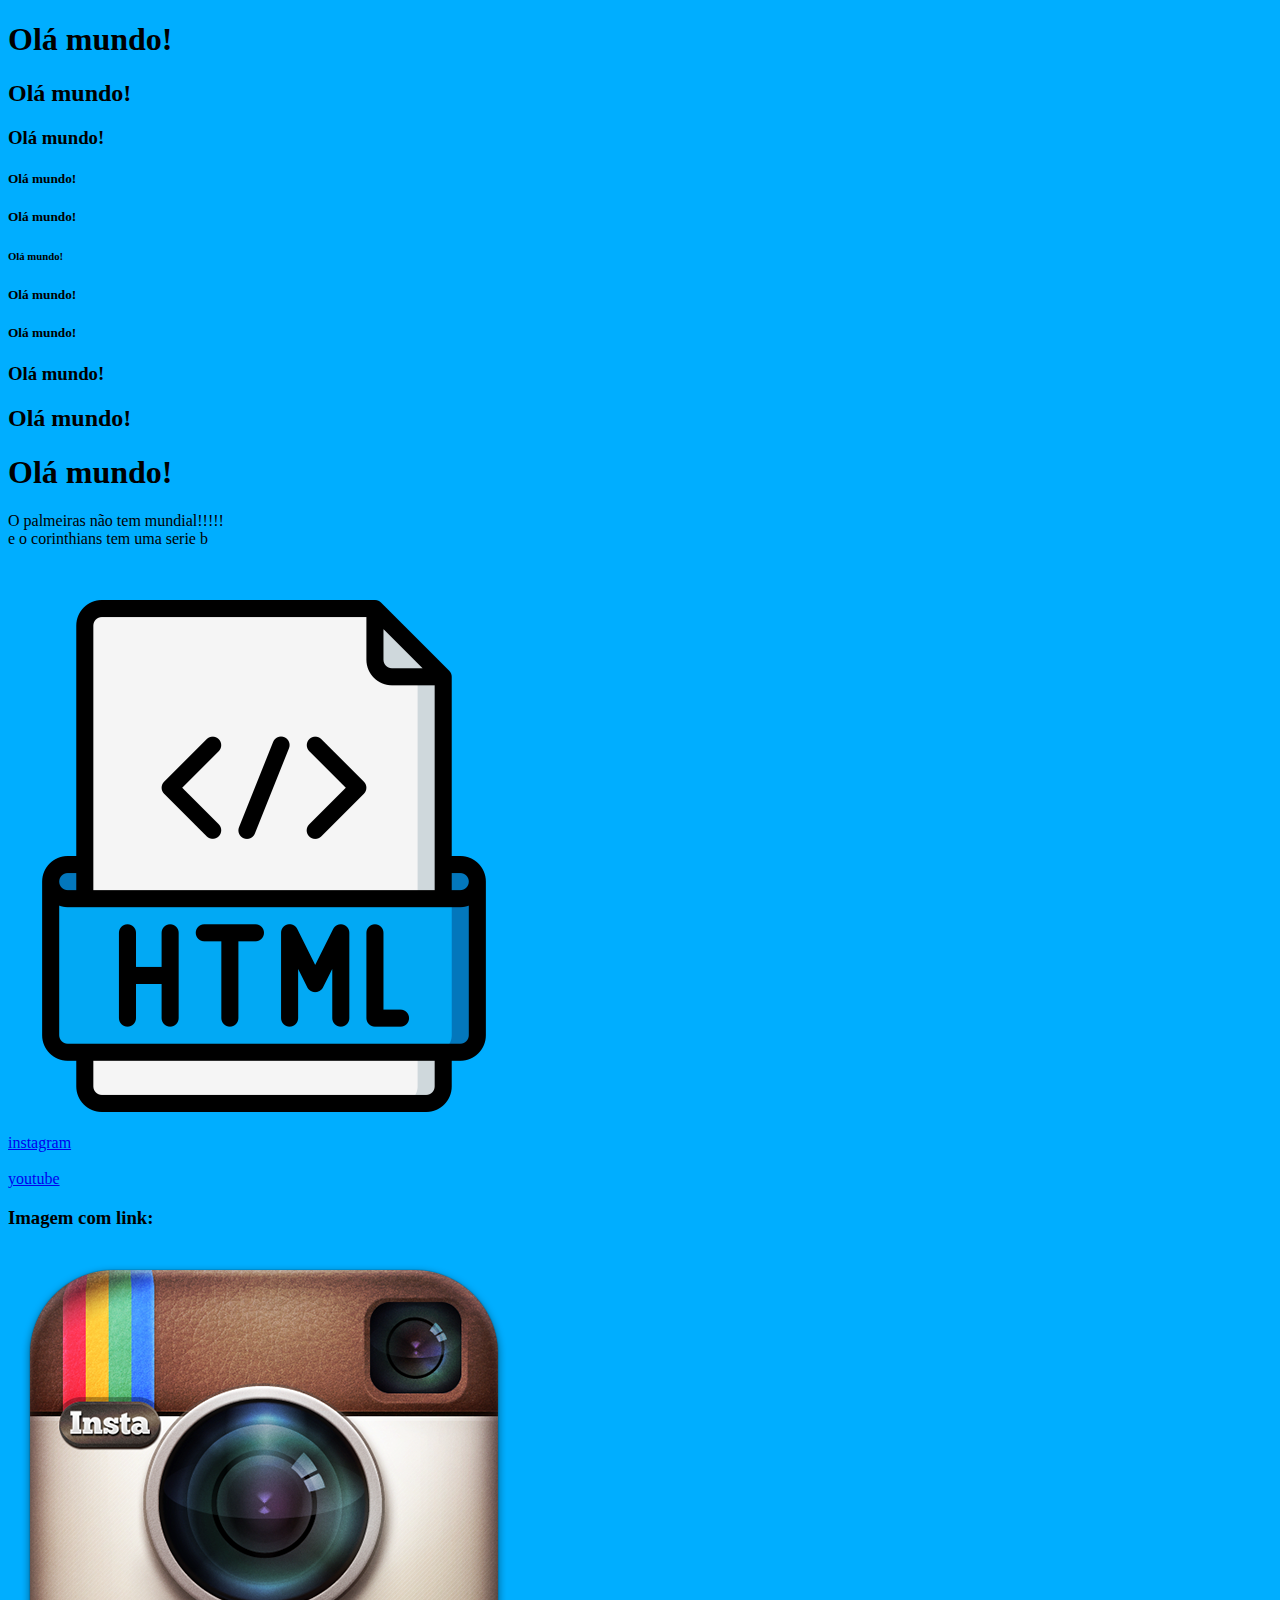
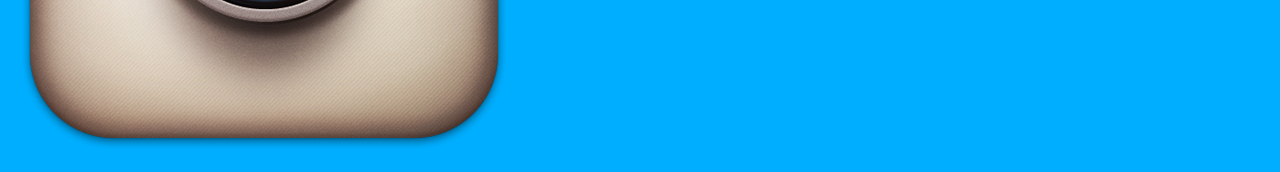
<file: index.html>
<!DOCTYPE html>
<html lang="pt-BR">
   <!-- Essa é a tag de comentário -->
   <head>
        <meta charset="UTF-8">
        <meta name="viewport" content="width=device-width, initial-scale=1.0">
        <title>Pagina web</title>
        <link rel="icon" href="Santos_Logo.png" type="image/png"
   </head>
  
   <body>
    <a href=""></a>
        <h1> Olá mundo! </h1>
        <h2> Olá mundo! </h2>
        <h3> Olá mundo! </h3>
        <h5> Olá mundo! </h4>
        <h5> Olá mundo! </h5>
        <h6> Olá mundo! </h6>
        <h5> Olá mundo! </h5>
        <h5> Olá mundo! </h4>
        <h3> Olá mundo! </h3>
        <h2> Olá mundo! </h2>
        <h1> Olá mundo! </h1>
        <p> O palmeiras não tem mundial!!!!! <br>
            e o corinthians tem uma serie b </p>
        <br><br>
        <img src="icone1.png" alt="Imagem" title="Imagem do html">
        <br><br>
        <a href="https://www.instagram.com/" > instagram </a>
        <br><br>
        <a href="https://www.youtube.com/" target="_blank">youtube </a>
       
        <h3>Imagem com link:</h3>
        <a href="https://www.instagram.com/" target="_blank">
            <img src="insta.png" title="Ir ao instagram"
                 alt="Imagem do instagram com link"
        </a>
        
   <style>
        body{
            background-color:rgb(0, 174, 255)
            
        }


    </style>
    
   </body>


   
</html>

<!DOCTYPE html>
<html lang="en">
<head>
    <meta charset="UTF-8">
    <meta name="viewport" content="width=device-width, initial-scale=1.0">
    <title>Document</title>
</head>
<body>
    
</body>
</html>
</file>
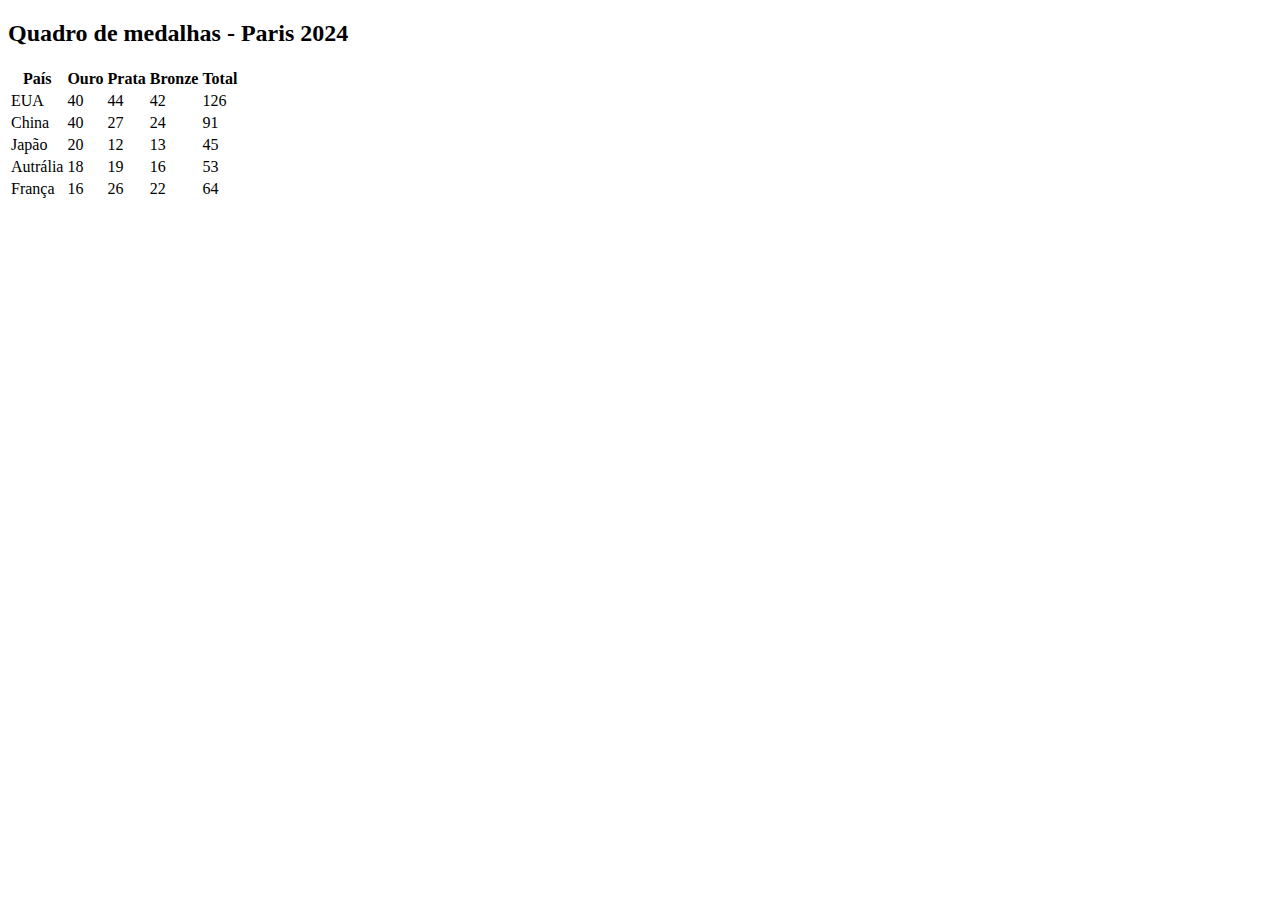
<file: Exemplo_quadroMedalhas/index.html>
<!DOCTYPE html>
<html lang="pt-BR">
  <head>
    <meta charset="UTF-8" />
    <meta name="viewport" content="width=device-width, initial-scale=1.0" />
    <meta
      name="descripition"
      content="Quadro de medalhas dos jogos olímpicos(Olimpíadas) de Paris 2024"
    />
    <title>Quadro de medalhas</title>
  </head>
  <body>
    <h2>Quadro de medalhas - Paris 2024</h2>
    <table>
      <thead>
        <tr>
          <th>País</th>
          <th>Ouro</th>
          <th>Prata</th>
          <th>Bronze</th>
          <th>Total</th>
        </tr>
      </thead>
      <tbody>
        <tr>
          <td>EUA</td>
          <td>40</td>
          <td>44</td>
          <td>42</td>
          <td>126</td>
        </tr>
        <tr>
          <td>China</td>
          <td>40</td>
          <td>27</td>
          <td>24</td>
          <td>91</td>
        </tr>
        <tr>
          <td>Japão</td>
          <td>20</td>
          <td>12</td>
          <td>13</td>
          <td>45</td>
        </tr>
        <tr>
          <td>Autrália</td>
          <td>18</td>
          <td>19</td>
          <td>16</td>
          <td>53</td>
        </tr>
        <tr>
          <td>França</td>
          <td>16</td>
          <td>26</td>
          <td>22</td>
          <td>64</td>
        </tr>
      </tbody>
    </table>
  </body>
</html>

<!-- meta name description = serve para ativar, facilitar os motores de busca-->
</file>
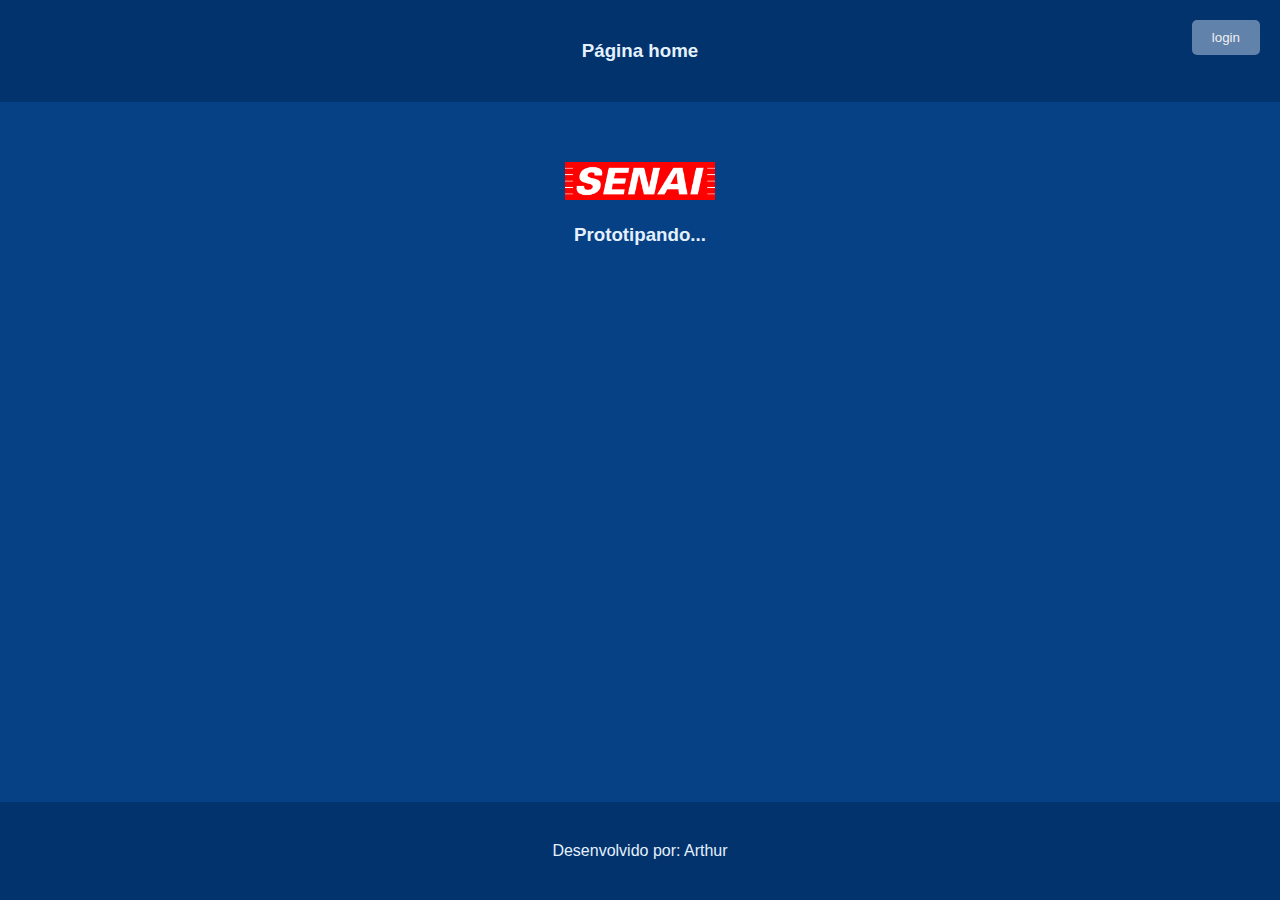
<file: Prototipando/index.html>
<!DOCTYPE html>
<html lang="pt-BR">

<head>
  <meta charset="UTF-8" />
  <meta name="viewport" content="width=device-width, initial-scale=1.0" />
  <title>Prototipando index</title>

  <!--Incluindo o arquivo de estilização(css)-->
  <link rel="stylesheet" href="styles.css" />
</head>

<body>
  <!--Tag semântica de cabeçario-->
  <header>
    <h3>Página home</h3>
    <button onclick="window.location.href='login.html'">login</button>
  </header>

  <!--Tag semântica para organização do conteúdo do site-->
  <main>
    <!--Primeira seção do conteúdo-->
    <section>
      <img src="senaisplogo.png" alt="Logo SENAI SP" />
    </section>

    <!--Segunda seção do conteúdo-->
    <section>
      <h3>Prototipando...</h3>
    </section>
  </main>

  <footer>
    <p>Desenvolvido por: Arthur</p>
  </footer>
</body>

</html>
</file>
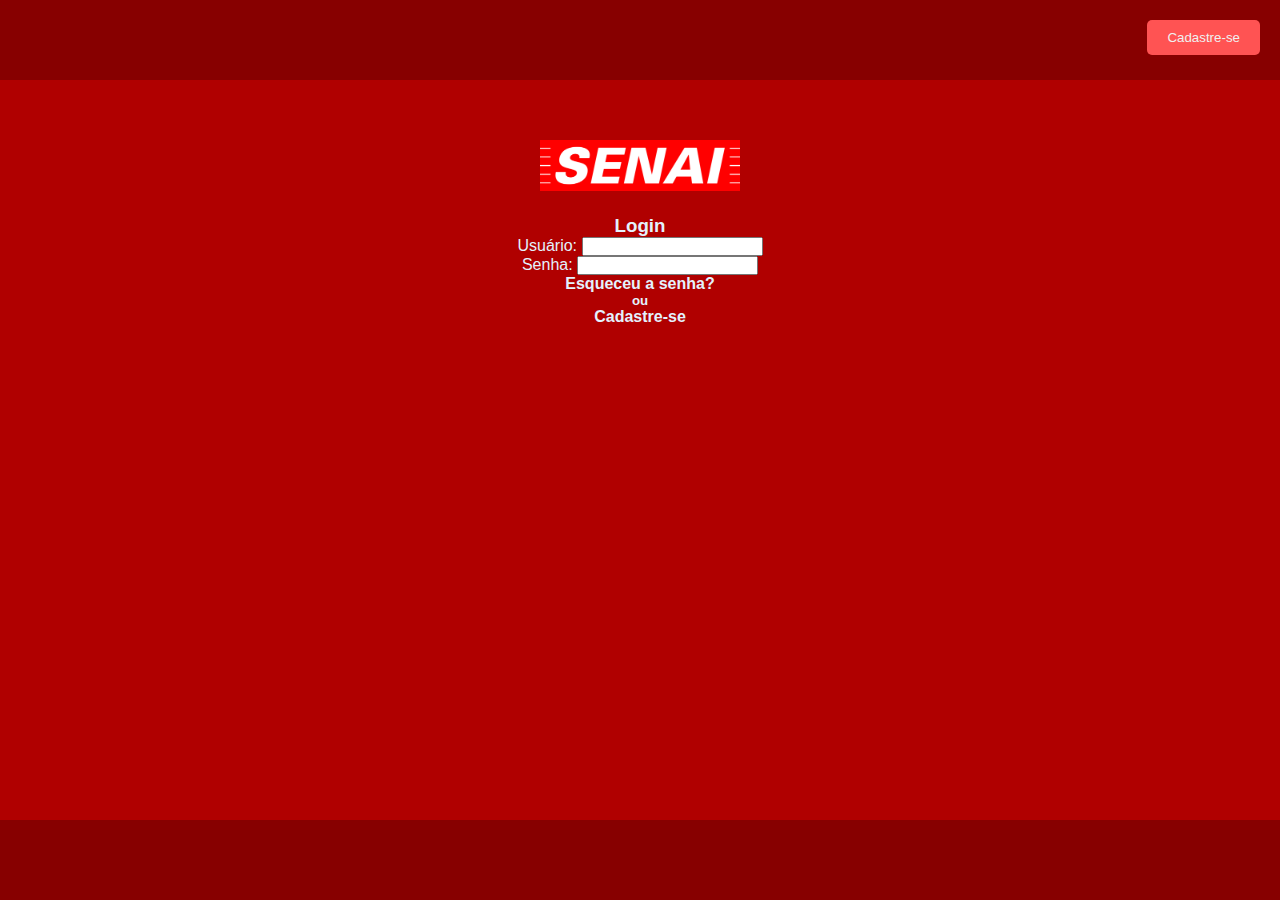
<file: Sprint/index.html>
<!DOCTYPE html>
<html lang="pt-BR">
  <head>
    <meta charset="UTF-8" />
    <meta name="viewport" content="width=device-width, initial-scale=1.0" />
    <title>Agendador de Salas SENAI</title>

    <!--Incluindo o arquivo de estilização(css)-->
    <link rel="stylesheet" href="styles.css" />
  </head>

  <body>
    <!--Tag semântica de cabeçario-->
    <header>
      <button onclick="window.location.href='cadastro.html'">Cadastre-se</button>
    </header>

    <!--Tag semântica para organização do conteúdo do site-->
    <main>
      <!--Primeira seção do conteúdo-->
      <section>
        <img src="senaisplogo.png" alt="Logo SENAI SP" />
      </section>

      <!--Segunda seção do conteúdo-->
      <section>
        <form>
          <h3>Login</h3>
          <label for="username"> Usuário: </label>
          <input type="text" name="username" />
          <br>
          <label for="senha"> Senha: </label>
          <input type="password" name="senha" />
          <h4>Esqueceu a senha? </h4>
          <h5>ou</h5>
          <h4>Cadastre-se</h4>
        </form>
      </section>
    </main>

    <footer>
      
    </footer>
  </body>
</html>
</file>
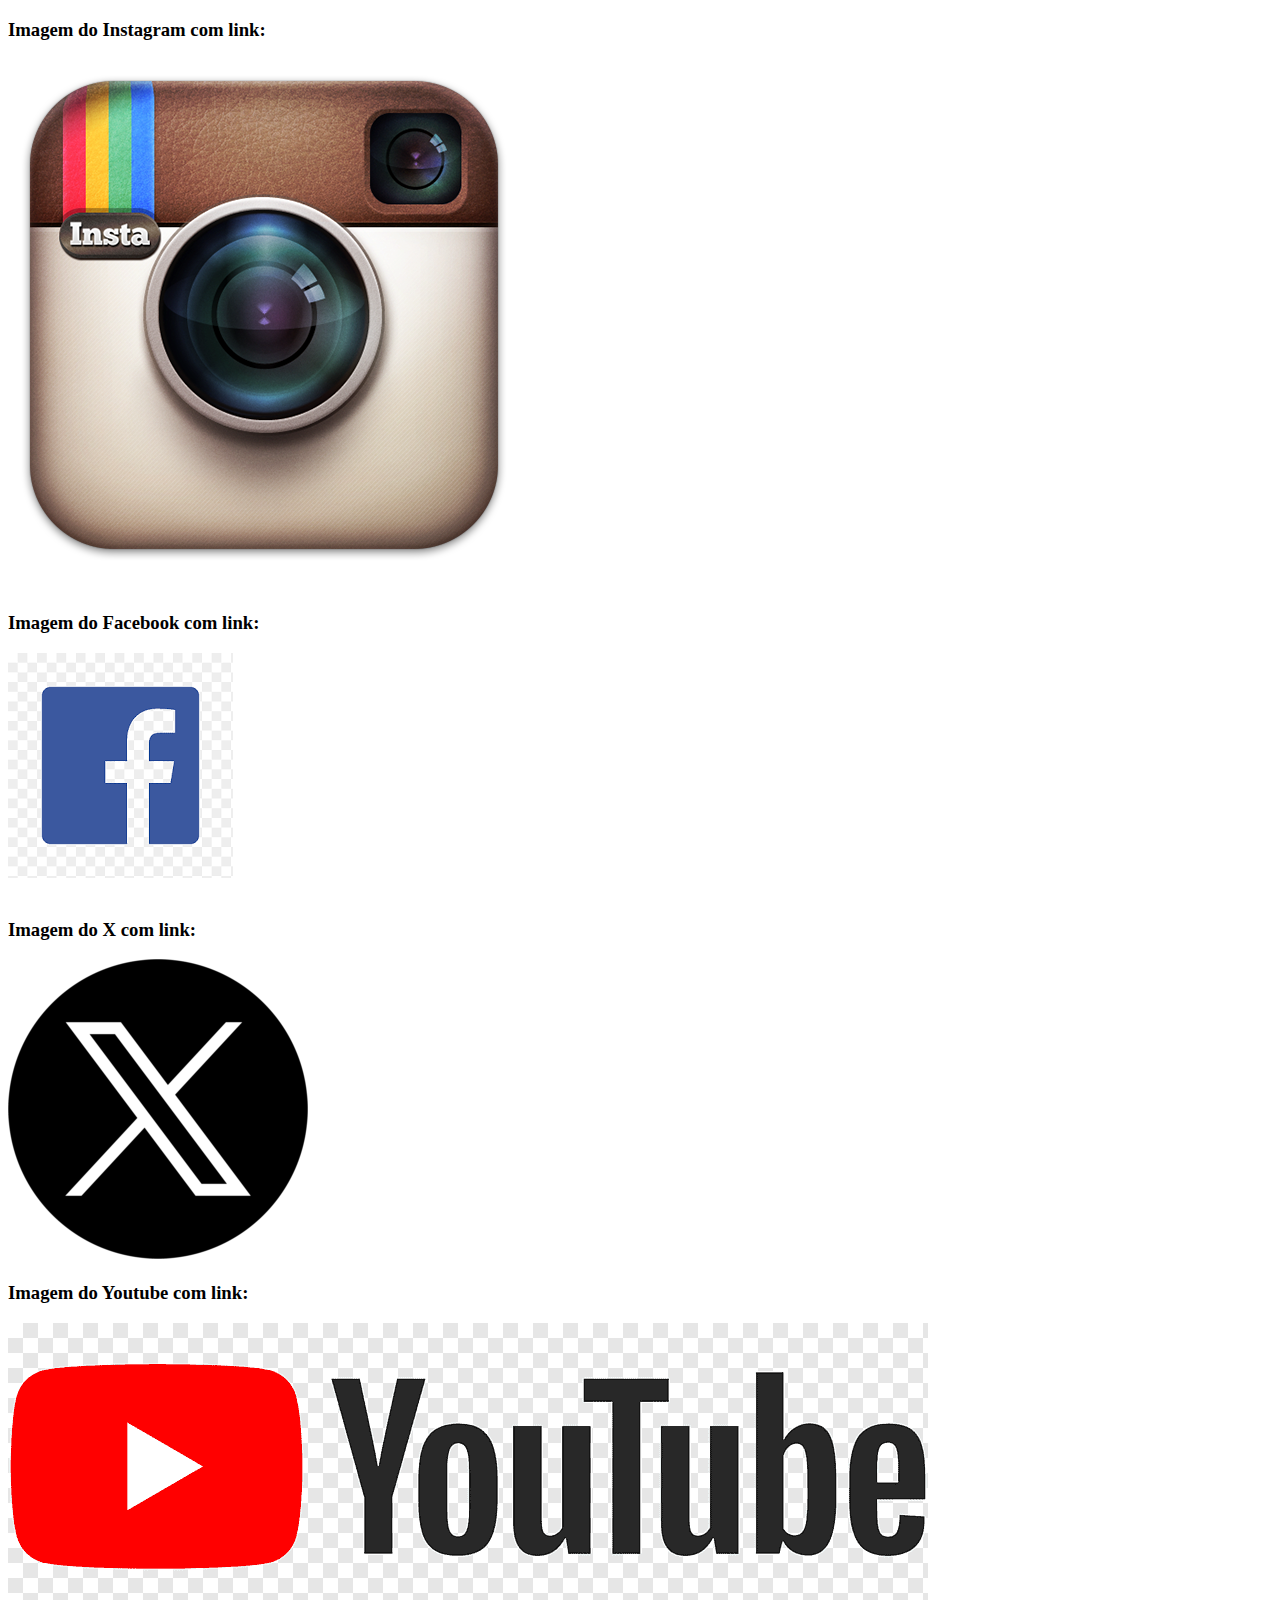
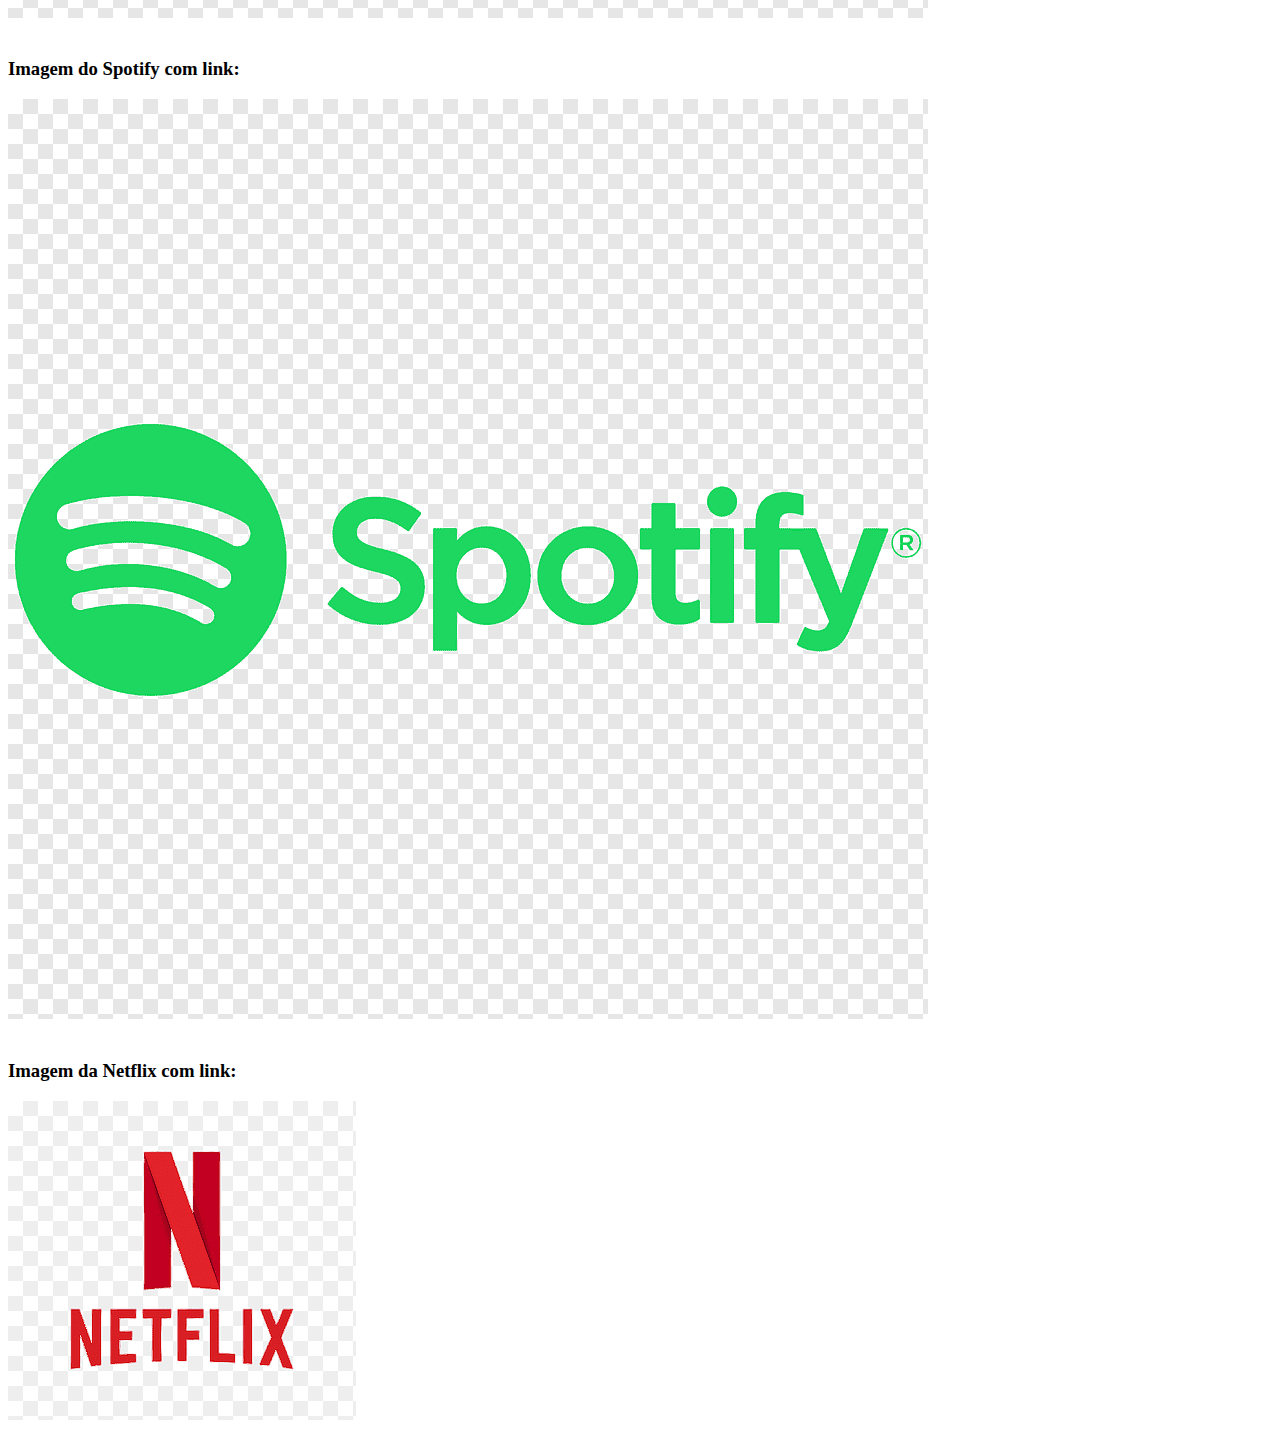
<file: Arthur.html>
<!DOCTYPE html>
<html lang="pt-BR">
<head>
    <meta charset="UTF-8">
    <meta name="viewport" content="width=device-width, initial-scale=1.0">
    <title>Página Web</title>
    <link rel="icon" href="icone1.png" type="image/png">
</head>
<body>
    <h3>Imagem do Instagram com link:</h3>
    <a href="https://www.instagram.com/" target="_blank">
        <img src="insta.png" title="Ir ao Instagram" alt="Imagem do Instagram com link">
    </a>
    <br><br>

    <h3>Imagem do Facebook com link:</h3>
    <a href="https://www.facebook.com/?locale=pt_BR" target="_blank">
        <img src="Facebook.png" title="Ir ao Facebook" alt="Imagem do Facebook com link">
    </a>
    <br><br>

    <h3>Imagem do X com link:</h3>
    <a href="https://x.com/?lang=pt-br" target="_blank">
        <img src="X_logo.png" title="Ir ao X" alt="Imagem do X com link">
    </a>

    <h3>Imagem do Youtube com link:</h3>
    <a href="https://www.youtube.com/?app=desktop&hl=pt" target="_blank">
        <img src="Youtube.png" title="Ir ao X" alt="Imagem do Youtube com link">
    </a>
    <br><br>

    <h3>Imagem do Spotify com link:</h3>
    <a href="https://open.spotify.com/intl-pt" target="_blank">
        <img src="Spotify.png" title="Ir ao X" alt="Imagem do Spotify com link">
    </a>
    <br><br>

    <h3>Imagem da Netflix com link:</h3>
    <a href="https://www.netflix.com/br/" target="_blank">
        <img src="netflix.png" title="Ir ao X" alt="Imagem da Netflix com link">
    </a>
    <br><br>


</body>
</html>
</file>
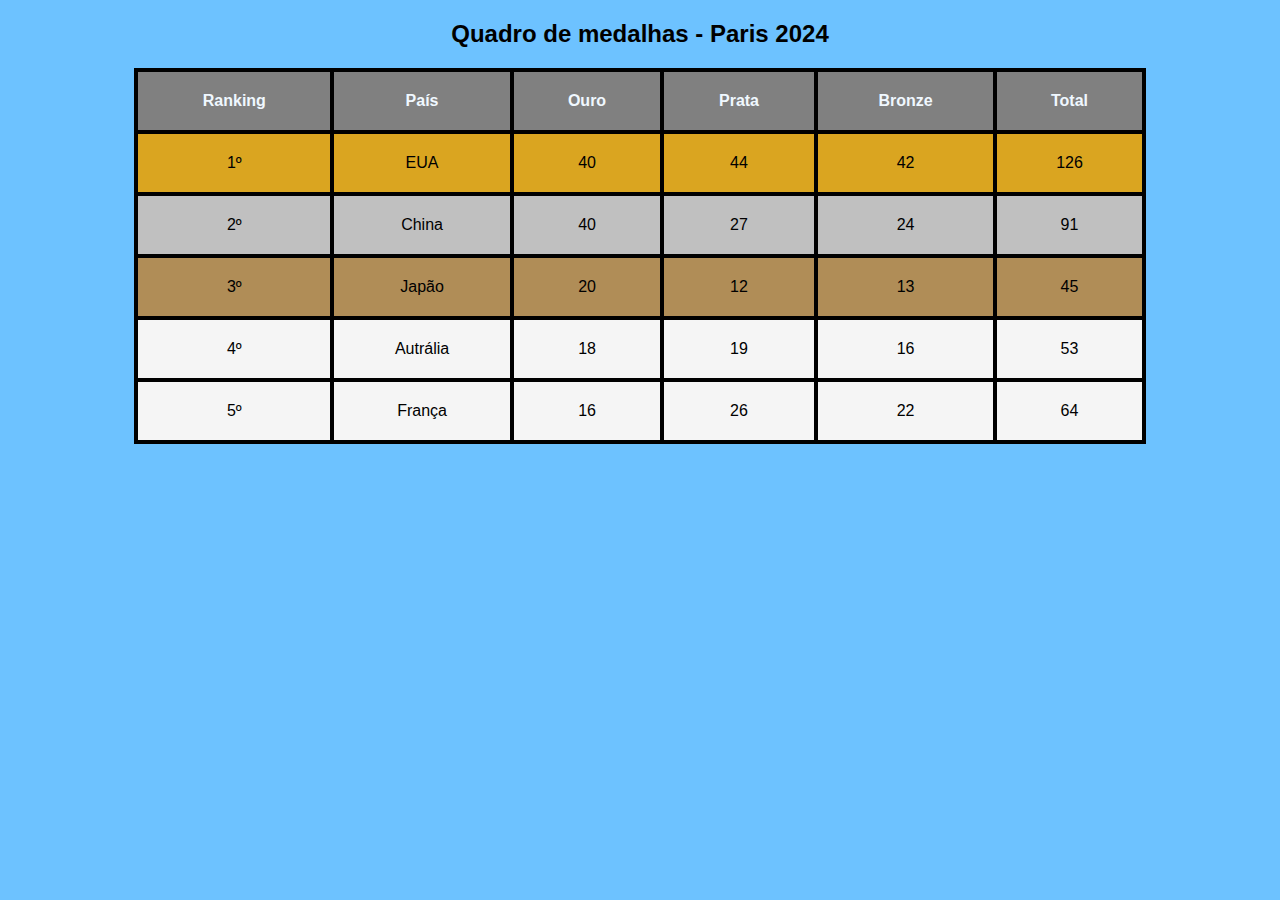
<file: Exemplo_quadroMedalhas/indexEstilizado.html>
<!DOCTYPE html>
<html lang="pt-BR">
  <head>
    <meta charset="UTF-8" />
    <meta name="viewport" content="width=device-width, initial-scale=1.0" />
    <meta
      name="descripition"
      content="Quadro de medalhas dos jogos olímpicos(Olimpíadas) de Paris 2024"
    />
    <title>Quadro de medalhas</title>
    <style>
      body {
        font-family: Arial, Helvetica, sans-serif;
        background-color: #0095ff92;
      }
      table {
        border: 4px solid black;
        width: 80%;
        margin: 20px auto;
        font-family: Arial, Helvetica, sans-serif;
        border-collapse: collapse;
        background-color: whitesmoke;
      }

      th,td {
        border: 4px solid black;
        text-align: center;
        padding: 20px;
      }

      th {
        /* th é o cabeçario*/
        background-color: gray;
        color: aliceblue; /*color é a letra */
      }

      tr:nth-child(1) {
        background-color: goldenrod;
      }

      tr:nth-child(2) {
        background-color: silver;
      }

      tr:nth-child(3) {
        background-color: rgb(176, 141, 87); /*Bronze*/
      }
    </style>
  </head>
  <body>
    <center><h2>Quadro de medalhas - Paris 2024</h2></center>
    <table>
      <thead>
        <tr>
          <th>Ranking</th>
          <th>País</th>
          <th>Ouro</th>
          <th>Prata</th>
          <th>Bronze</th>
          <th>Total</th>
        </tr>
      </thead>
      <tbody>
        <tr>
          <td>1º</td>
          <td>EUA</td>
          <td>40</td>
          <td>44</td>
          <td>42</td>
          <td>126</td>
        </tr>
        <tr>
          <td>2º</td>
          <td>China</td>
          <td>40</td>
          <td>27</td>
          <td>24</td>
          <td>91</td>
        </tr>
        <tr>
          <td>3º</td>
          <td>Japão</td>
          <td>20</td>
          <td>12</td>
          <td>13</td>
          <td>45</td>
        </tr>
        <tr>
          <td>4º</td>
          <td>Autrália</td>
          <td>18</td>
          <td>19</td>
          <td>16</td>
          <td>53</td>
        </tr>
        <tr>
          <td>5º</td>
          <td>França</td>
          <td>16</td>
          <td>26</td>
          <td>22</td>
          <td>64</td>
        </tr>
      </tbody>
    </table>
  </body>
</html>

<!-- meta name description = serve para ativar, facilitar os motores de busca-->
<!-- width: 80% ocupa 80% do espaço do navegador-->
</file>
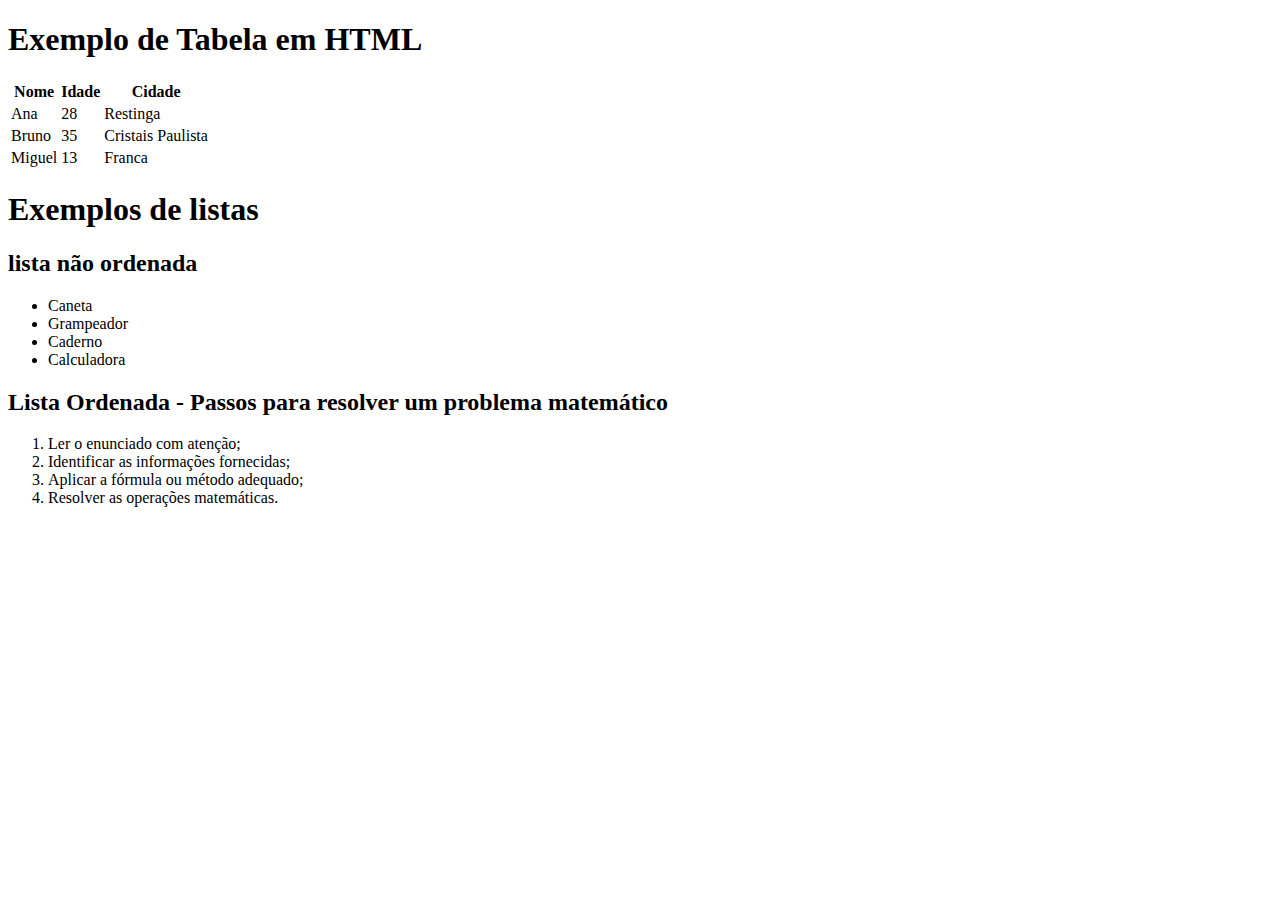
<file: Exemplos_iniciais/index1.html>
<!DOCTYPE html>
<html lang="pt-BR">
  <head>
    <meta charset="UTF-8" />
    <meta name="viewport" content="width=device-width, intial-scale=1.0" />
    <meta
      name="descripition"
      content="Este é um exemplo de utilização das tags relacionadas a tabela e listas"
    />
    <title>Exemplo Tabelas Listas</title>
  </head>
  <body>
    <h1>Exemplo de Tabela em HTML</h1>

    <!--Exemplo de utilização da tag table-->
    <table>
      <thead>
        <!--Cabeçalho da tabela-->
        <!-- th: Define os tipos das colunas, ela deixa em negrito-->
        <th>Nome</th>
        <th>Idade</th>
        <th>Cidade</th>
      </thead>
      <tbody>
        <tr>
          <!-- tr: Define uma linha-->
          <!-- td: Define o valor da célula-->
          <td>Ana</td>
          <td>28</td>
          <td>Restinga</td>
        </tr>
        <tr>
          <td>Bruno</td>
          <td>35</td>
          <td>Cristais Paulista</td>
        </tr>
        <tr>
          <td>Miguel</td>
          <td>13</td>
          <td>Franca</td>
        </tr>
      </tbody>
    </table>
    <h1>Exemplos de listas</h1>
    <h2>lista não ordenada</h2>
    <ul>
      <!-- unordered list -->
      <li>Caneta</li>
      <li>Grampeador</li>
      <li>Caderno</li>
      <li>Calculadora</li>
    </ul>

    <!--Exemplo de lista ordenada-->
    <h2>Lista Ordenada - Passos para resolver um problema matemático</h2>
    <ol> <!-- Ordered list - lista ordenada-->
        <li>Ler o enunciado com atenção;</li>
        <li>Identificar as informações fornecidas;</l1>
        <li>Aplicar a fórmula ou método adequado;</li>
        <li>Resolver as operações matemáticas.</li>
    </ol>
  </body>
</html>

<!-- shift + alt + F = identa o codigo -->
</file>
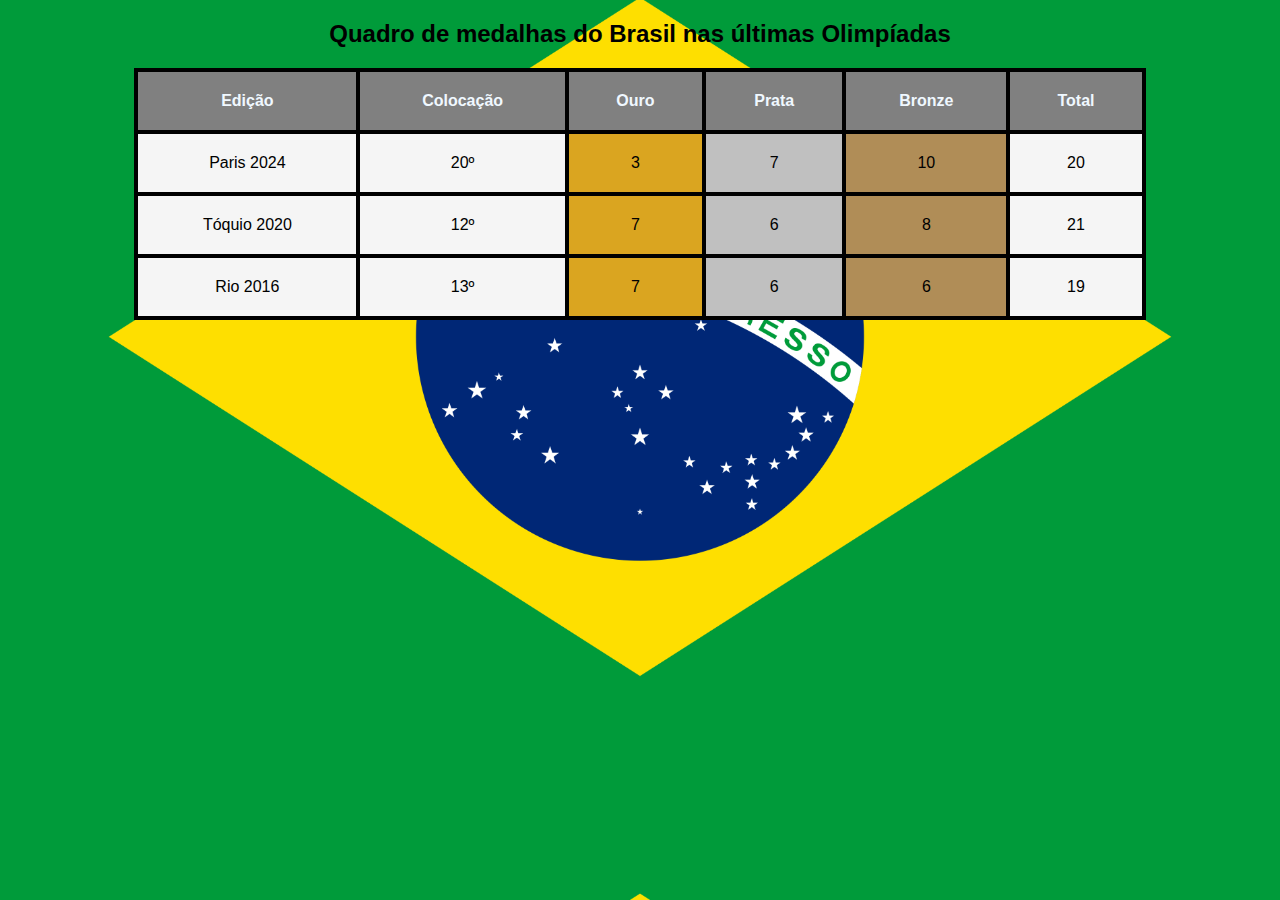
<file: olimpiada_brasil/indexBrasil.html>
<!DOCTYPE html>
<html lang="pt-BR">
  <head>
    <meta charset="UTF-8" />
    <meta name="viewport" content="width=device-width, initial-scale=1.0" />
    <meta
      name="description"
      content="Quadro de medalhas do Brasil nos jogos olímpicos(Olimpíadas)"
    />
    <title>Desempenho do Brasil nas Olimpíadas</title>
    <link rel="icon" href="Olimpiada.png" type="image/png" />
    <style>
      body {
        font-family: Arial, Helvetica, sans-serif;
        background-image: url(Brasil1.png);
        background-size: cover;
        background-position: center 20%;
      }
      table {
        border: 4px solid black;
        width: 80%;
        margin: 20px auto;
        font-family: Arial, Helvetica, sans-serif;
        border-collapse: collapse;
        background-color: whitesmoke;
      }
      th,
      td {
        border: 4px solid black;
        text-align: center;
        padding: 20px;
      }

      th {
        /* th é o cabeçario*/
        background-color: gray;
        color: aliceblue; /*color é a letra */
      }
      td:nth-child(3) {
        background-color: goldenrod;
      }

      td:nth-child(4) {
        background-color: silver;
      }

      td:nth-child(5) {
        background-color: rgb(176, 141, 87); /*Bronze*/
      }
    </style>
  </head>
  <body>
    <center>
      <h2>Quadro de medalhas do Brasil nas últimas Olimpíadas</h2>
    </center>
    <table>
      <thead>
        <th>Edição</th>
        <th>Colocação</th>
        <th>Ouro</th>
        <th>Prata</th>
        <th>Bronze</th>
        <th>Total</th>
      </thead>
      <tbody>
        <tr>
          <td>Paris 2024</td>
          <td>20º</td>
          <td>3</td>
          <td>7</td>
          <td>10</td>
          <td>20</td>
        </tr>
        <tr>
          <td>Tóquio 2020</td>
          <td>12º</td>
          <td>7</td>
          <td>6</td>
          <td>8</td>
          <td>21</td>
        </tr>
        <tr>
          <td>Rio 2016</td>
          <td>13º</td>
          <td>7</td>
          <td>6</td>
          <td>6</td>
          <td>19</td>
        </tr>
      </tbody>
    </table>
  </body>
</html>
</file>
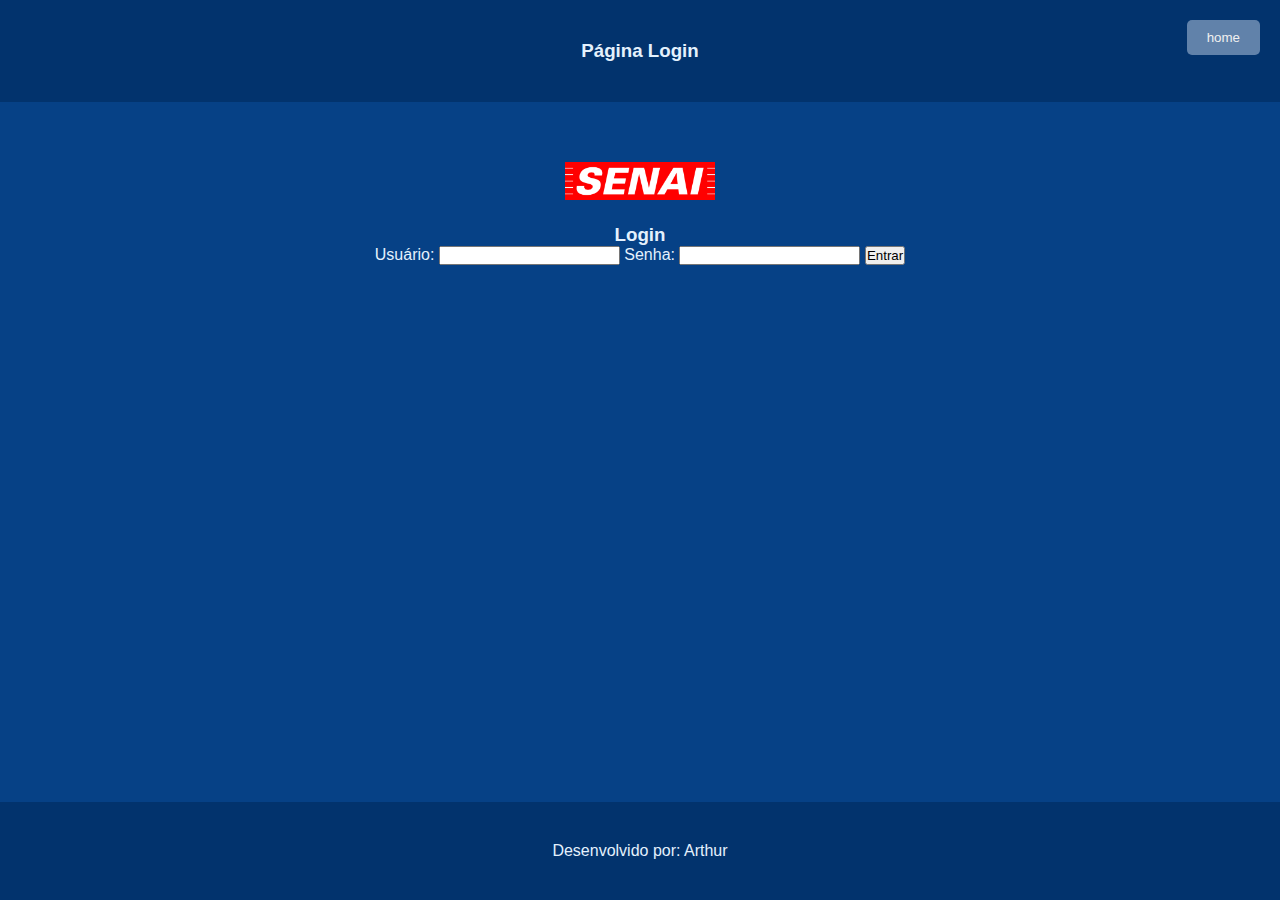
<file: Prototipando/login.html>
<!DOCTYPE html>
<html lang="pt-BR">
  <head>
    <meta charset="UTF-8" />
    <meta name="viewport" content="width=device-width, initial-scale=1.0" />
    <title>Prototipando Login</title>

    <!--Incluindo o arquivo de estilização(css)-->
    <link rel="stylesheet" href="styles.css" />
  </head>
  <body>
    <!--Tag semântica de cabeçario-->
    <header>
      <h3>Página Login</h3>
      <button onclick="window.location.href='index.html'">home</button>
    </header>

    <!--Tag semântica para organização do conteúdo do site-->
    <main>
      <!--Primeira seção do conteúdo-->
      <section>
        <img src="senaisplogo.png" alt="Logo SENAI SP" />
      </section>

      <!--Segunda seção do conteúdo-->
      <section>
        <form>
          <h3>Login</h3>
          <label for="username"> Usuário: </label>
          <input type="text" name="username" />
          <label for="senha"> Senha: </label>
          <input type="password" name="senha" />
          <button type="submit">Entrar</button>
        </form>
      </section>
    </main>

    <footer>
      <p>Desenvolvido por: Arthur</p>
    </footer>
  </body>
</html>
</file>
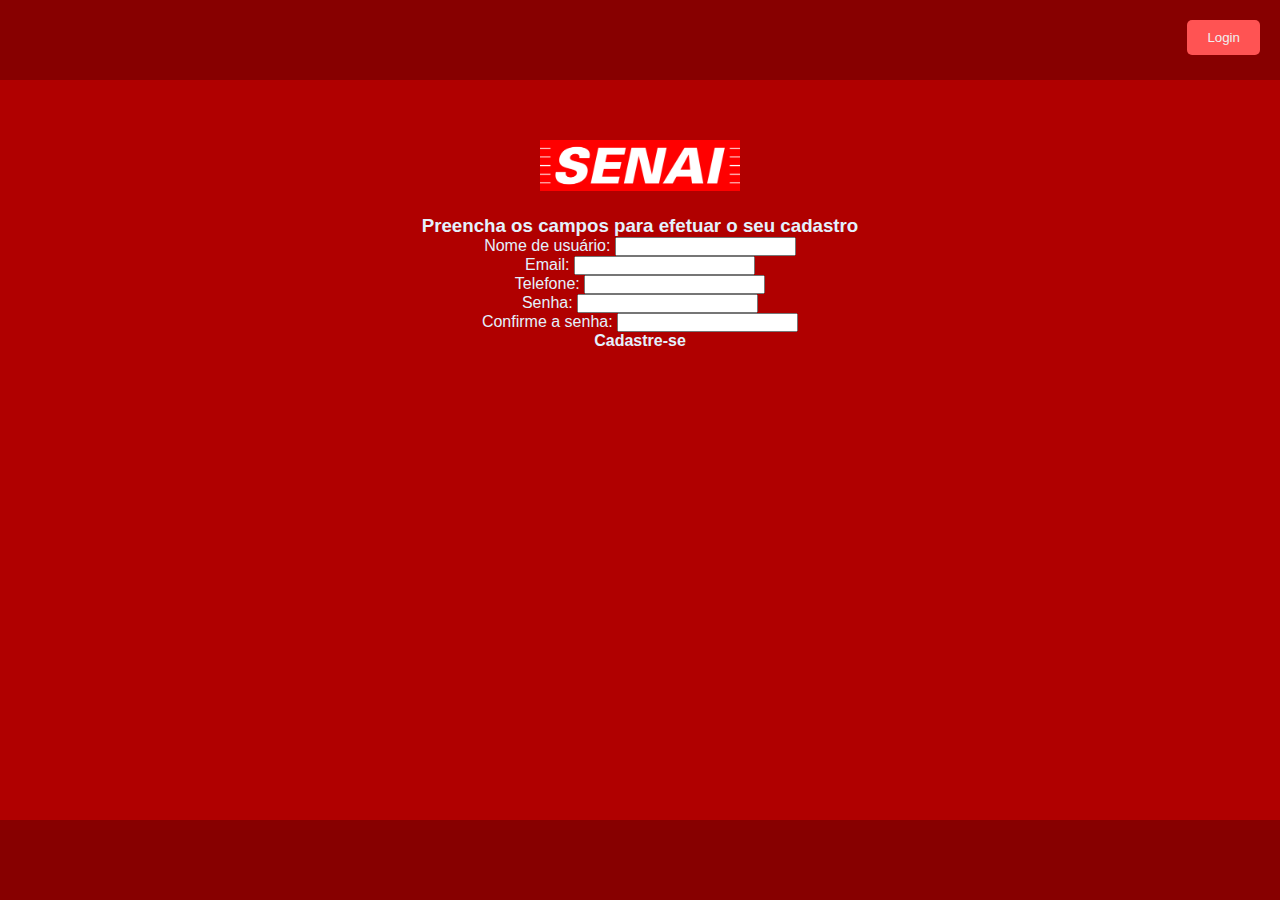
<file: Sprint/cadastro.html>
<!DOCTYPE html>
<html lang="pt-BR">
  <head>
    <meta charset="UTF-8" />
    <meta name="viewport" content="width=device-width, initial-scale=1.0" />
    <title>Cadastro</title>

    <!--Incluindo o arquivo de estilização(css)-->
    <link rel="stylesheet" href="styles.css" />
  </head>

  <body>
    <!--Tag semântica de cabeçario-->
    <header>
      <button onclick="window.location.href='index.html'">Login</button>
    </header>

    <!--Tag semântica para organização do conteúdo do site-->
    <main>
      <!--Primeira seção do conteúdo-->
      <section>
        <img src="senaisplogo.png" alt="Logo SENAI SP" />
      </section>

      <!--Segunda seção do conteúdo-->
      <section>
        <form>
          <h3>Preencha os campos para efetuar o seu cadastro</h3>
          <label for="username"> Nome de usuário: </label>
          <input type="text" name="username" />
          <br>
          <label for="username"> Email: </label>
          <input type="text" name="username" />
          <br>
          <label for="username"> Telefone: </label>
          <input type="text" name="username" />
          <br>
          <label for="senha"> Senha: </label>
          <input type="password" name="senha" />
          <br>
          <label for="senha"> Confirme a senha: </label>
          <input type="password" name="senha" />
          <h4>Cadastre-se</h4>
        </form>
      </section>
    </main>

    <footer>
      
    </footer>
  </body>
</html>
</file>
<file: Prototipando/styles.css>
/*Estilos aplicados ao web prototipando*/

/*Seletor Universal - seleciona todos os elementos da pagina e aplica estilos comuns padronizados*/
* {
  margin: 0; /*remove a margen padrão de todos os elementos*/

  padding: 0; /* remove o padding(preenchimento)de todos os elementos*/

  box-sizing: border-box; /*Inclui bordas e preenchimento de largura e altura dos elementos*/
} /*Fechamento do seletor universal*/

body {
  font-family: Arial, sans-serif; /*Define a fonte da página como Arial, com uma alternativa de sans-serif*/
  background-color: #064186; /*Define a cor de fundo do body/corpo do html*/
  color: rgb(
    228,
    241,
    253
  ); /*define a cor do texto(letra) com um tom suave de branco*/
} /*Fechamento do seletor do body*/

/*Estilo do cabeçalho/header */
header {
  background-color: #02336d;
  padding: 40px;
  text-align: center; /*Alinha o texto do cabeçalho ao centro*/
} /*Fechamento do header*/

header button {
  right: 20px; /*Alinha o botão a direita com 20 px de distância da borda direita da direita página*/

  top: 20px; /*alinha o botão ao topo, com 20px de distãncia da borda superior*/

  position: absolute; /*posiciona o botão de forma absoluta com relação ao cabeçalho*/

  background-color: #6182aa; /*Cor do botão*/

  color: #f0f0f0;

  padding: 10px 20px; /*Define o espaço interno do botão em 10px(vertical) e 20px(horizontal)*/

  border-radius: 5px; /*Arredonda os cantos do botão*/

  border: none; /*Remove a borda do botão*/

  cursor: pointer; /* Faz aparecer a mãozinha quando coloco o cursor em cima do botão*/
} /*Fechamento do header button*/

header h3 {
  margin: 0;
  padding: 0;
} /*Fechamento header h3*/

/*Estilo do rodapé / footer*/
footer {
  background-color: #02336d;
  padding: 40px;
  text-align: center; /*Alinha o texto do rodapé ao centro*/
  bottom: 0px; /*Alinha a rodapé abaixo da página*/
  position: absolute;
  width: 100%; /*Define a largura do rodapé como 100% da janela */
} /*Fechamento footer*/

main {
  padding: 40px;
  text-align: center;
} /*Fechamento main*/

main img {
  max-width: 150px; /*define a largura maxima das imagens dentro da main como 150px, deixa a imagem proporcional*/
  width: 75;
} /*Fechamento main img*/

section {
  margin: 20px 0; /*Define a margem superior e inferior das seções como 20 px e 0 para as laterais*/
  text-align: center;
} /*Fexhamento section*/
</file>
<file: Sprint/styles.css>
/*Estilos aplicados ao web prototipando*/

/*Seletor Universal - seleciona todos os elementos da pagina e aplica estilos comuns padronizados*/
* {
    margin: 0;
    /*remove a margen padrão de todos os elementos*/

    padding: 0;
    /* remove o padding(preenchimento)de todos os elementos*/

    box-sizing: border-box;
    /*Inclui bordas e preenchimento de largura e altura dos elementos*/
}

/*Fechamento do seletor universal*/

body {
    font-family: Arial, sans-serif;
    /*Define a fonte da página como Arial, com uma alternativa de sans-serif*/
    background-color: #B00000;
    /*Define a cor de fundo do body/corpo do html*/
    color: rgb(228, 241, 253);
    /*define a cor do texto(letra) com um tom suave de branco*/

}

/*Fechamento do seletor do body*/

/*Estilo do cabeçalho/header */
header {
    background-color: #870000;
    padding: 40px;
    text-align: center;
    /*Alinha o texto do cabeçalho ao centro*/
}

/*Fechamento do header*/

header button {
    right: 20px;
    /*Alinha o botão a direita com 20 px de distância da borda direita da direita página*/

    top: 20px;
    /*alinha o botão ao topo, com 20px de distãncia da borda superior*/

    position: absolute;
    /*posiciona o botão de forma absoluta com relação ao cabeçalho*/

    background-color: #FF5353;
    /*Cor do botão*/

    color: #f0f0f0;

    padding: 10px 20px;
    /*Define o espaço interno do botão em 10px(vertical) e 20px(horizontal)*/

    border-radius: 5px;
    /*Arredonda os cantos do botão*/

    border: none;
    /*Remove a borda do botão*/

    cursor: pointer;
    /* Faz aparecer a mãozinha quando coloco o cursor em cima do botão*/
}

/*Fechamento do header button*/

header h3 {
    margin: 0;
    padding: 0;
}

/*Fechamento header h3*/

/*Estilo do rodapé / footer*/
footer {
    background-color: #870000;
    padding: 40px;
    text-align: center;
    /*Alinha o texto do rodapé ao centro*/
    bottom: 0px;
    /*Alinha a rodapé abaixo da página*/
    position: absolute;
    width: 100%;
    /*Define a largura do rodapé como 100% da janela */
}

/*Fechamento footer*/

main {
    padding: 40px;
    text-align: center;
}

/*Fechamento main*/

main img {
    max-width: 200px;
    /*define a largura maxima das imagens dentro da main como 150px, deixa a imagem proporcional*/
    width: 75;
}

/*Fechamento main img*/

section {
    margin: 20px 0;
    /*Define a margem superior e inferior das seções como 20 px e 0 para as laterais*/
    text-align: center;
}

/*Fechamento section*/

section h4 {
    text-align: center;
}
</file>
